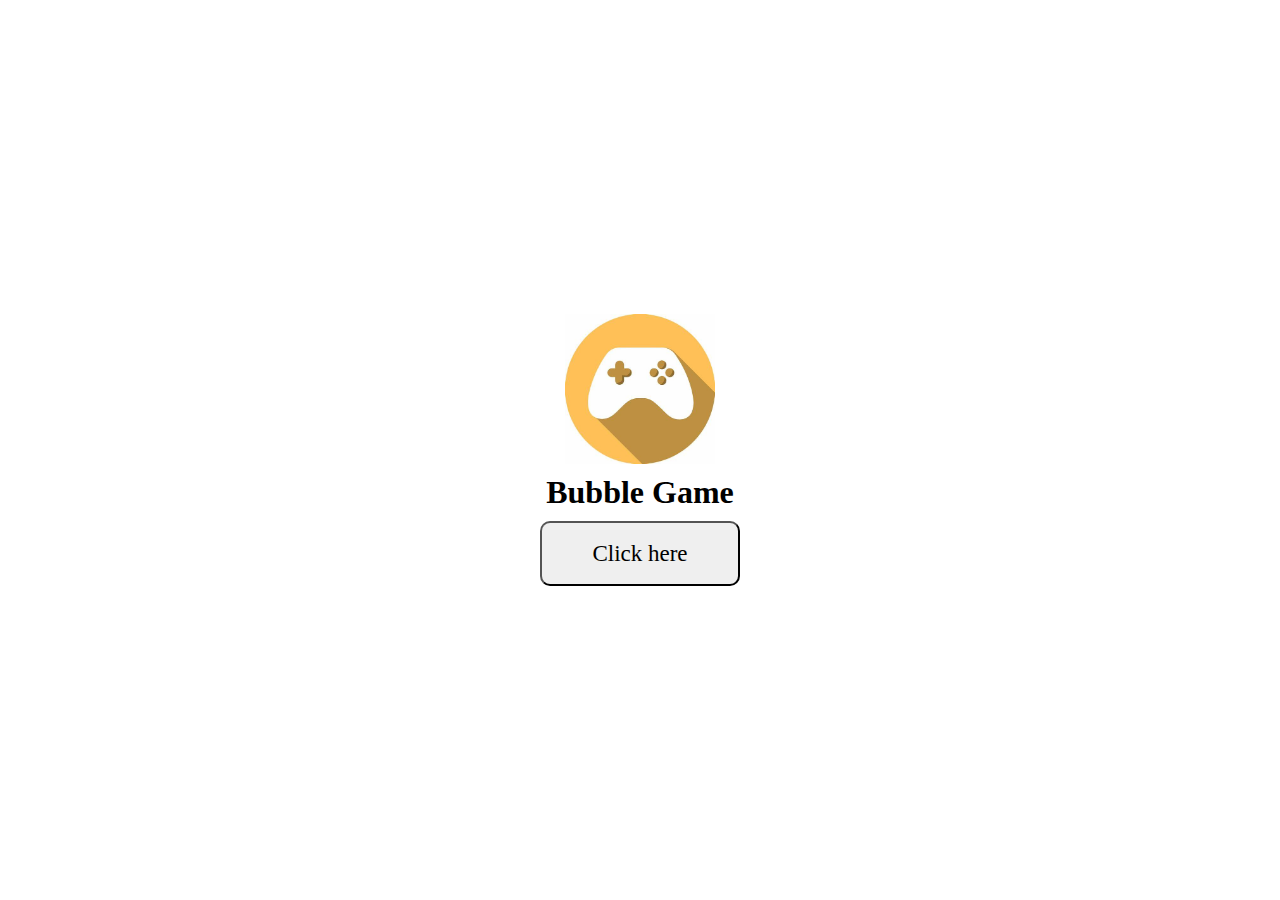
<file: index.html>
<!DOCTYPE html>
<html lang="en">
<head>
    <meta charset="UTF-8">
    <meta name="viewport" content="width=device-width, initial-scale=1.0">
    <title>Bubble Game</title>
    <link rel="icon" href="./game_icon.jpg">
    <style>
        *{
            margin: 0;
            padding: 0;
            font-family:  Georgia, 'Times New Roman', Times, serif;
        }
        html, body{
            height: 100%;
            width: 100%;
            display: flex;
            justify-content: center;
            align-items: center;
            flex-direction: column;
            gap: 10px;
        }
        h3{
            display: none;
            color: green;
            margin-top: 5px;
        }
        button{
            height: 65px;
            width: 200px;
            font-size: 23px;
            border-radius: 10px;
            transition: all 0.3s ease-in;
        }

        button:hover{
            background-color: rgba(67, 67, 117, 0.889);
            color: white;
            cursor: pointer;
            box-shadow: 2px 2px 6px 1px black;
        }

    </style>
</head>
<body>
    <img src="./game_icon.jpg" height="150px">
    <h1>Bubble Game</h1>
    <button>Click here</button>
    <h3>Starting...</h3>
    <script>
        let audio = new Audio("./gameMusic.mpeg.mp3");
        let btn = document.querySelector("button");
        function music(){
            audio.play();
            audio.loop = true;
        }
        btn.addEventListener('click',function(){
            music();
            document.querySelector('button').innerHTML = `Let's Play`;
            document.querySelector('h3').style.display = `block`;

            setTimeout(function(){
                document.querySelector('h3').textContent = `Loading..`;
                // alert();
            }, 1000);

            setTimeout(function(){
                document.querySelector('h3').textContent = `Almost Ready..`;
                // alert();
            }, 3000);

            setTimeout(function(){
                window.location.href = './game.html';
                // alert();
            }, 6000);
        });
    </script>
</body>
</html>
</file>
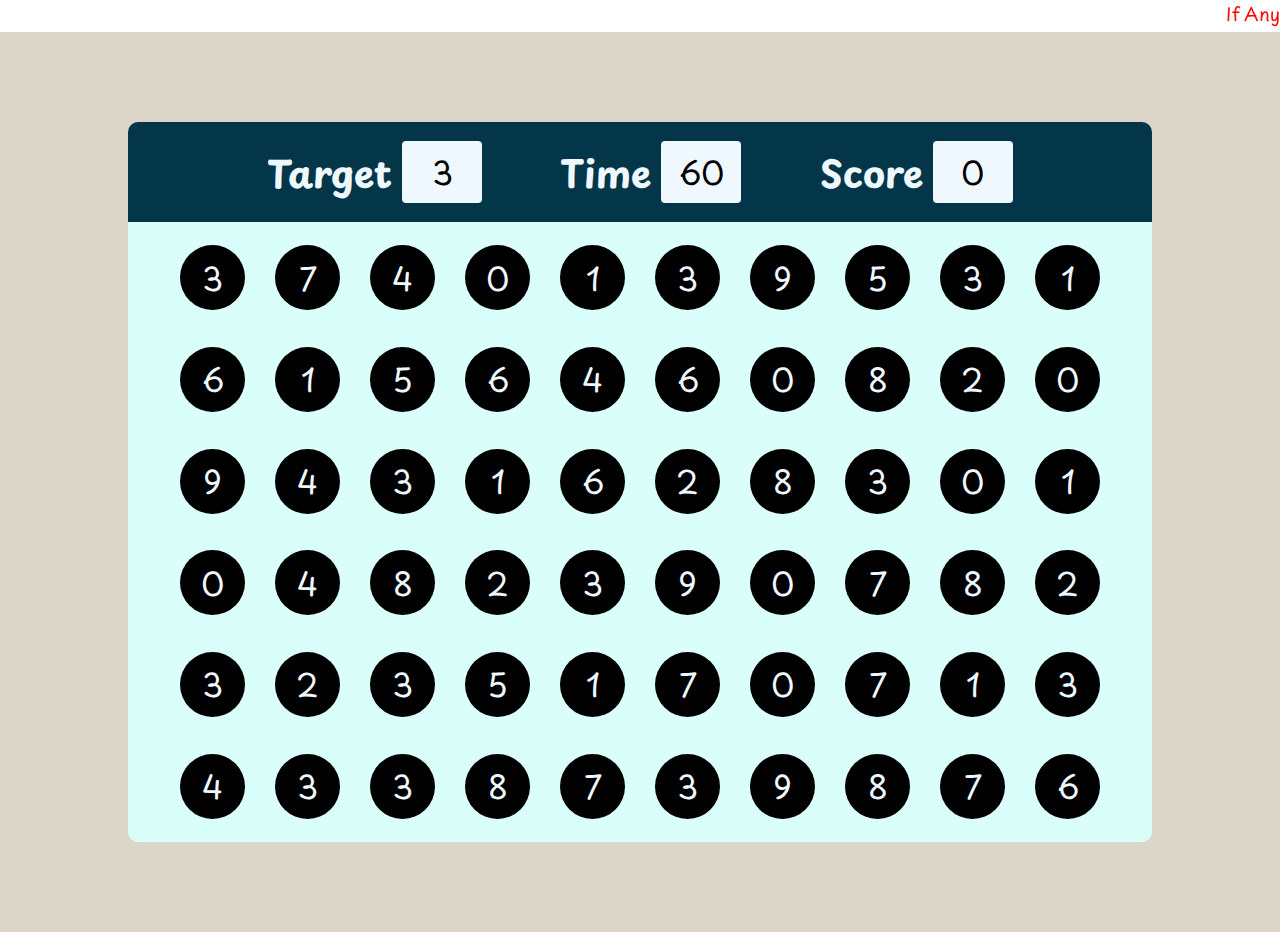
<file: game.html>
<!DOCTYPE html>
<html lang="en">
<head>
    <meta charset="UTF-8">
    <meta name="viewport" content="width=device-width, initial-scale=1.0">
    <title>Bubble Game</title>
    <link rel="stylesheet" href="./game.css">
    <link rel="icon" href="./game_icon.jpg">
    <link rel="preconnect" href="https://fonts.googleapis.com">
<link rel="preconnect" href="https://fonts.gstatic.com" crossorigin>
<link href="https://fonts.googleapis.com/css2?family=Playpen+Sans&display=swap" rel="stylesheet">
</head>
<body>
    <marquee>If Anyhow number is not Present then tap on random number for next target..</marquee>
    <div id="main">
        <div id="panel">
            <div id="upanel">
                <div>
                    <h3>Target</h3>
                    <div id="hitRandom" class="box">0</div>
                </div>
                <div class="Warning">
                    <h3>Time</h3>
                    <div id="timerval" class="box">60</div>
                </div>
                <div class="focus"> 
                    <h3>Score</h3>
                    <div id="scoreVal" class="box">0</div>
                </div>
            </div>
            <div id="lpanel"></div>
        </div>
    </div>
    <script src="./game.js"></script>
</body>
</html>
</file>
<file: game.css>
*{
    margin: 0;
    padding: 0;
    box-sizing: border-box;
    font-family: 'Playpen Sans', Georgia, 'Times New Roman', Times, serif;
}

html, body{
    width: 100%;
    height: 100%;
}

h1{
    color: black;
}

h2{
    margin-top: 0px;
    margin-bottom: -15px;
    color: green;
    font-size: 44px;
}

#main{
    height: 100%;
    width: 100%;
    background-color: rgb(220, 214, 202);
    display: flex;
    justify-content: center;
    align-items: center;
    color: aliceblue;
}

#panel{
    width: 80%;
    height: 80%;
    /* background-color: rgb(95, 167, 143); */
    border-radius: 10px;
    overflow: hidden;
    /* box-shadow: 5px 2px 20px 10px black; */
}

#upanel{
    width: 100%;
    height: 100px;
    background-color: rgb(4, 54, 74);
    display: flex;
    /* flex-wrap: wrap; */
    align-items: center;
    padding: 0px 100px;
    font-size: 2em;
    justify-content: space-around;
    /* border: 2px solid rgba(0, 0, 0, 0.307); */
}

#upanel > div{
    display: flex;
    gap: 10px;
    align-items: center;
}

.box{
    background-color: aliceblue;
    padding: 7px;
    border-radius: 4px;
    width: 80px;
    text-align: center;
    color: black;
}

#lpanel{
    /* border: 2px solid rgba(0, 0, 0, 0.307); */
    background-color: #DAFFFB;
    width: 100%;
    height: calc(100% - 100px);
    /* background-color: rgb(44, 6, 6); */
    padding: 20px;
    display: flex;
    justify-content: center;
    align-items: center;
    flex-wrap: wrap;
    gap: 30px;
}

#bubble{
    height: 65px;
    width: 65px;
    background-color: black;
    border-radius: 50%;
    display: flex;
    justify-content: center;
    align-items: center;
    color: aliceblue;
    transition: all 0.3s ease-in;
    font-size: 2rem;
}

#bubble:hover{
    cursor: pointer;
    box-shadow: 1px 1px 7px 1px black;
}

#bubble:active{
    background-color: aliceblue;
}

button{
    background-color: transparent;
    height: 60px;
    width: 190px;
    font-size:22px;
    cursor: pointer;
    border-radius: 8px;
    transition: all 0.3s ease-out;
}

button:hover{
    background-color: rgba(85, 85, 96, 0.303);
}

marquee{
    color: red;
    font-size: large;
}



@media (min-width: 1025px) and (max-width: 1200px){
    #upanel{
        /* background-color: aliceblue; */
        font-size: 14px;
        height: 50px;
        padding: 0px 16px;
    }

    #upanel > div{
        display: flex;
        /* gap: 10px; */
        align-items: center;
    }
    
    .box{
        color: antiquewhite;
        width: 0px;
        background-color: transparent;
    }

    #bubble{
        height: 35px;
        width: 35px;
        font-size: 22px;
    }

    #bubble:hover{
        cursor: pointer;
        box-shadow: none;
    }
}


@media (min-width: 769px) and (max-width: 1024px){
    #upanel{
        /* background-color: aliceblue; */
        font-size: 20px;
        height: 50px;
        padding: 0px 16px;
    }

    #upanel > div{
        display: flex;
        /* gap: 10px; */
        align-items: center;
    }
    
    .box{
        color: antiquewhite;
        width: 0px;
        background-color: transparent;
    }
    #bubble:hover{
        cursor: pointer;
        box-shadow: none;
    }
}

@media (min-width: 481px) and (max-width: 768px){
    #upanel{
        /* background-color: #176B87; */
        font-size: 14px;
        height: 50px;
        padding: 0px 16px;
    }
    
    #upanel > div{
        display: flex;
        /* gap: 10px; */
        align-items: center;
    }
    
    .box{
        width: 0px;
        background-color: transparent;
        color: antiquewhite;
    }
    
    #bubble{
        height: 35px;
        width: 35px;
        font-size: 22px;
    }
    #bubble:hover{
        cursor: pointer;
        box-shadow: none;
    }
}


@media (min-width: 320px) and (max-width: 480px){
    #upanel{
        /* background-color: aliceblue; */
        font-size: 14px;
        height: 50px;
        padding: 0px 19px;
    }
    
    #upanel > div{
        display: flex;
        /* gap: 10px; */
        gap: 1px;
        align-items: center;
    }
    

    .box{
        width: 0px;
        background-color: transparent;
        color: antiquewhite;
    }

    #bubble{
        height: 35px;
        width: 35px;
        font-size: 22px;
    }
    #bubble:hover{
        cursor: pointer;
        box-shadow: none;
    }

    button{
        font-size: 19px;
        width: 150px;
        height: 50px;
    }

    h1{
        font-size: 24px;
        margin-bottom: -10px;
    }
}

@media (max-width: 319px) {
    #upanel{
        /* background-color: aliceblue; */
        font-size: 10px;
        height: 50px;
        padding: 0px 16px;
    }

    #upanel > div{
        display: flex;
        gap: 0px;
        align-items: center;
    }

    .box{
        width: 0px;
        color: antiquewhite;
        background-color: transparent;
    }
    
    #bubble{
        height: 35px;
        width: 35px;
        font-size: 22px;
    }
    #bubble:hover{
        cursor: pointer;
        box-shadow: none;
    }

    button{
        font-size: 14px;
        width: 120px;
        height: 50px;
    }

    h1{
        font-size: 24px;
        margin-bottom: -10px;
    }
}
</file>
